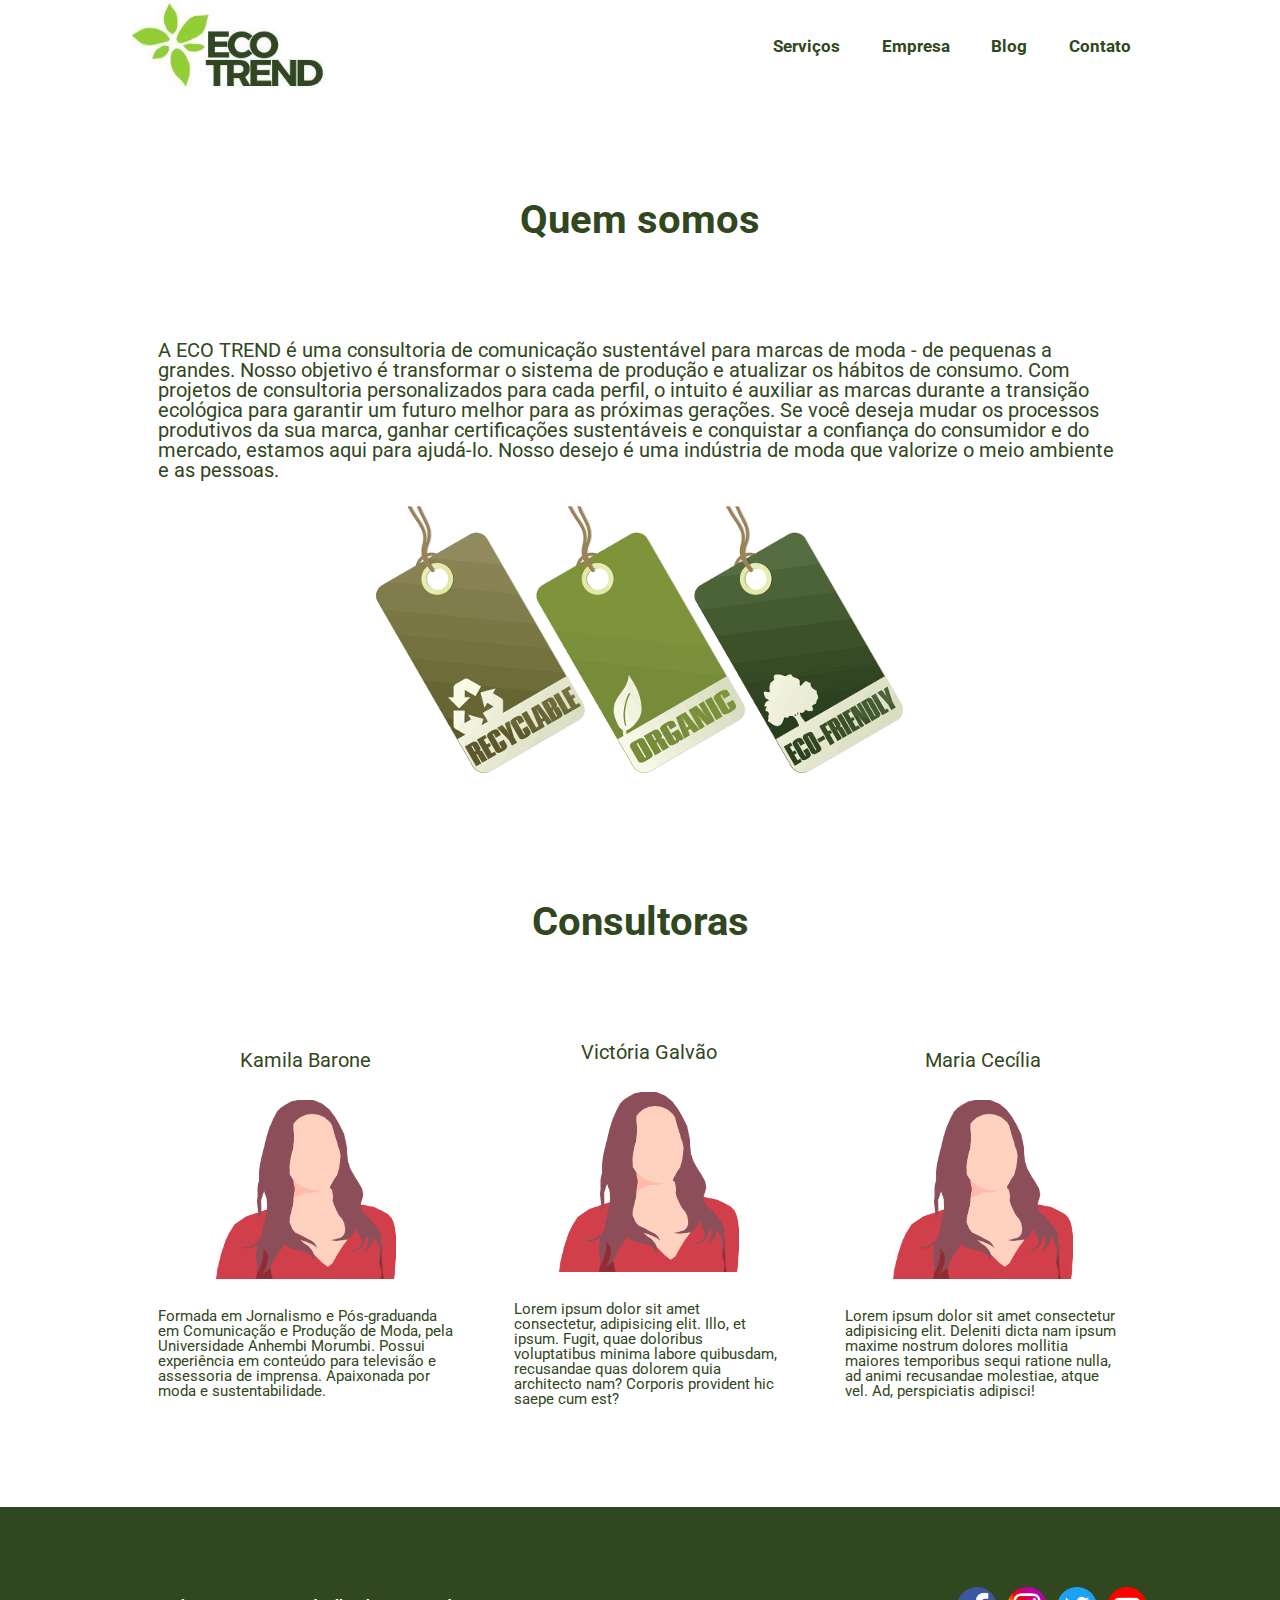
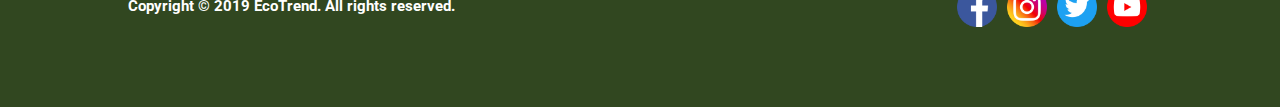
<file: about.html>
<!DOCTYPE html>
<html lang="en">

<head>
  <meta charset="UTF-8">
  <meta name="viewport" content="width=device-width, initial-scale=1.0">
  <meta http-equiv="X-UA-Compatible" content="ie=edge">
  <link href="https://fonts.googleapis.com/css?family=Roboto:400,500,700&display=swap" rel="stylesheet">
  <link rel="stylesheet" href="css/styles-about.css">
  <title>A Empresa</title>
</head>

<body>
  <nav class="navbar container">
    <div class="navbar__wrapper">
      <div class="navbar__logo">
        <img src="static/logo.png" alt="" class="logo">
      </div>
      <ul class="navbar__links">
        <li class="link"><a href="#">Serviços</a></li>
        <li class="link"><a href="#">Empresa</a></li>
        <li class="link"><a href="#">Blog</a></li>
        <li class="link"><a href="#">Contato</a></li>
      </ul>
    </div>
  </nav>

  <main class="aboutcontent container">
    <section class="aboutcontent__section">
      <h1 class="subtitle">Quem somos</h1>
      <p class="subtitle__description">
        A ECO TREND é uma consultoria de comunicação sustentável para marcas de moda - de pequenas a grandes. Nosso
        objetivo é
        transformar o sistema de produção e atualizar os hábitos de consumo. Com projetos de consultoria personalizados
        para
        cada perfil, o intuito é auxiliar as marcas durante a transição ecológica para garantir um futuro melhor para as
        próximas gerações.
        Se você deseja mudar os processos produtivos da sua marca, ganhar certificações sustentáveis e conquistar a
        confiança do
        consumidor e do mercado, estamos aqui para ajudá-lo.
        Nosso desejo é uma indústria de moda que valorize o meio ambiente e as pessoas.
      </p>
      <div class="aboutcontent__imgcontent">
        <img src="static/sustainable-fashion.png" alt="" class="img">
      </div>
    </section>

    <section class="aboutcontent__team">
      <div class="aboutcontent__subtitle">
        <h1 class="subtitle">Consultoras</h1>
      </div>

      <div class="aboutcontent__wrapper">
        <div class="aboutcontent__profile">
          <h2 class="aboutcontent__name">Kamila Barone</h2>
          <img src="static/girl-profile.png" alt="" class="aboutcontent__img" />
          <p class="aboutcontent__history">
            Formada em Jornalismo e Pós-graduanda em Comunicação e Produção de Moda, pela Universidade Anhembi Morumbi.
            Possui experiência em conteúdo para televisão e assessoria de imprensa. Apaixonada por moda e
            sustentabilidade.
          </p>
        </div>
  
        <div class="aboutcontent__profile">
          <h2 class="aboutcontent__name">Victória Galvão</h2>
          <img src="static/girl-profile.png" alt="" class="aboutcontent__img" />
          <p class="aboutcontent__history">
            Lorem ipsum dolor sit amet consectetur, adipisicing elit. Illo, et ipsum. Fugit, quae doloribus voluptatibus
            minima labore quibusdam, recusandae quas dolorem quia architecto nam? Corporis provident hic saepe cum est?
          </p>
        </div>
  
        <div class="aboutcontent__profile">
          <h2 class="aboutcontent__name">Maria Cecília</h2>
          <img src="static/girl-profile.png" alt="" class="aboutcontent__img" />
          <p class="aboutcontent__history">
            Lorem ipsum dolor sit amet consectetur adipisicing elit. Deleniti dicta nam ipsum maxime nostrum dolores
            mollitia maiores temporibus sequi ratione nulla, ad animi recusandae molestiae, atque vel. Ad, perspiciatis
            adipisci!
          </p>
        </div>
      </div>
    </section>
  </main>

  <footer class="footer container">
    <div class="footer__copyright">
      Copyright © 2019 EcoTrend. All rights reserved.
    </div>
    <div class="footer__media">
      <img src="static/facebook.png" alt="" class="footer__icon">
      <img src="static/instagram.png" alt="" class="footer__icon">
      <img src="static/twitter.png" alt="" class="footer__icon">
      <img src="static/youtube.png" alt="" class="footer__icon">
    </div>
  </footer>
</body>

</html>
</file>
<file: css/styles-about.css>
html,
body,
div,
span,
applet,
object,
iframe,
h1,
h2,
h3,
h4,
h5,
h6,
p,
blockquote,
pre,
a,
abbr,
acronym,
address,
big,
cite,
code,
del,
dfn,
em,
img,
ins,
kbd,
q,
s,
samp,
small,
strike,
strong,
sub,
sup,
tt,
var,
b,
u,
i,
center,
dl,
dt,
dd,
ol,
ul,
li,
fieldset,
form,
label,
legend,
table,
caption,
tbody,
tfoot,
thead,
tr,
th,
td,
article,
aside,
canvas,
details,
embed,
figure,
figcaption,
footer,
header,
hgroup,
menu,
nav,
output,
ruby,
section,
summary,
time,
mark,
audio,
video {
  margin: 0;
  padding: 0;
  border: 0;
  font-size: 100%;
  font: inherit;
  vertical-align: baseline;
}

/* HTML5 display-role reset for older browsers */
article,
aside,
details,
figcaption,
figure,
footer,
header,
hgroup,
menu,
nav,
section {
  display: block;
}

body {
  line-height: 1;
}

ol,
ul {
  list-style: none;
}

blockquote,
q {
  quotes: none;
}

blockquote:before,
blockquote:after,
q:before,
q:after {
  content: "";
  content: none;
}

table {
  border-collapse: collapse;
  border-spacing: 0;
}

* {
  -webkit-box-sizing: border-box;
          box-sizing: border-box;
  margin: 0;
  padding: 0;
}

html {
  font-size: 10px;
}

body {
  font-family: 'Roboto', sans-serif;
  color: #314720;
}

a {
  text-decoration: none;
}

img {
  max-width: 100%;
}

.container {
  padding: 0 10%;
}

.navbar {
  height: 10rem;
}

.navbar__wrapper {
  display: -webkit-box;
  display: -ms-flexbox;
  display: flex;
  -webkit-box-pack: justify;
      -ms-flex-pack: justify;
          justify-content: space-between;
}

.navbar__logo {
  width: 20rem;
}

.navbar__logo .logo {
  display: block;
  width: 100%;
}

.navbar__links {
  display: -webkit-box;
  display: -ms-flexbox;
  display: flex;
  -webkit-box-align: center;
      -ms-flex-align: center;
          align-items: center;
  -ms-flex-pack: distribute;
      justify-content: space-around;
  width: 40rem;
}

.navbar__links .link {
  font-size: 1.7rem;
}

.navbar__links .link a {
  color: #314720;
  font-weight: bold;
}

.aboutcontent__section {
  margin-top: 10rem;
}

.aboutcontent__team {
  margin-top: 10rem;
}

.aboutcontent__wrapper {
  display: -webkit-box;
  display: -ms-flexbox;
  display: flex;
  -ms-flex-pack: distribute;
      justify-content: space-around;
  -webkit-box-align: center;
      -ms-flex-align: center;
          align-items: center;
}

.aboutcontent__imgcontent {
  text-align: center;
}

.aboutcontent__wrapper {
  display: -webkit-box;
  display: -ms-flexbox;
  display: flex;
  margin: 10rem 0;
}

.aboutcontent__profile {
  display: -webkit-box;
  display: -ms-flexbox;
  display: flex;
  -webkit-box-orient: vertical;
  -webkit-box-direction: normal;
      -ms-flex-direction: column;
          flex-direction: column;
  -webkit-box-align: center;
      -ms-flex-align: center;
          align-items: center;
  -webkit-box-pack: center;
      -ms-flex-pack: center;
          justify-content: center;
}

.aboutcontent__name {
  font-size: 2rem;
  -webkit-box-pack: center;
      -ms-flex-pack: center;
          justify-content: center;
}

.aboutcontent__img {
  width: 18rem;
  margin: 3rem 0;
}

.aboutcontent__history {
  font-size: 1.5rem;
  padding: 0 3rem;
}

.subtitle {
  font-size: 4rem;
  font-weight: bold;
  text-align: center;
}

.subtitle__description {
  margin-top: 10rem;
  padding: 0 30px;
  font-size: 2rem;
}

.footer {
  background-color: #314720;
  height: 20rem;
  display: -webkit-box;
  display: -ms-flexbox;
  display: flex;
  -webkit-box-pack: justify;
      -ms-flex-pack: justify;
          justify-content: space-between;
  -webkit-box-align: center;
      -ms-flex-align: center;
          align-items: center;
}

.footer__copyright {
  color: #fff;
  font-size: 1.5rem;
  font-weight: bold;
}

.footer__media {
  display: -webkit-box;
  display: -ms-flexbox;
  display: flex;
  -ms-flex-pack: distribute;
      justify-content: space-around;
  width: 20rem;
}

.footer__icon {
  -ms-flex-pack: distribute;
      justify-content: space-around;
  width: 4rem;
  height: 4rem;
}
/*# sourceMappingURL=styles-about.css.map */
</file>
